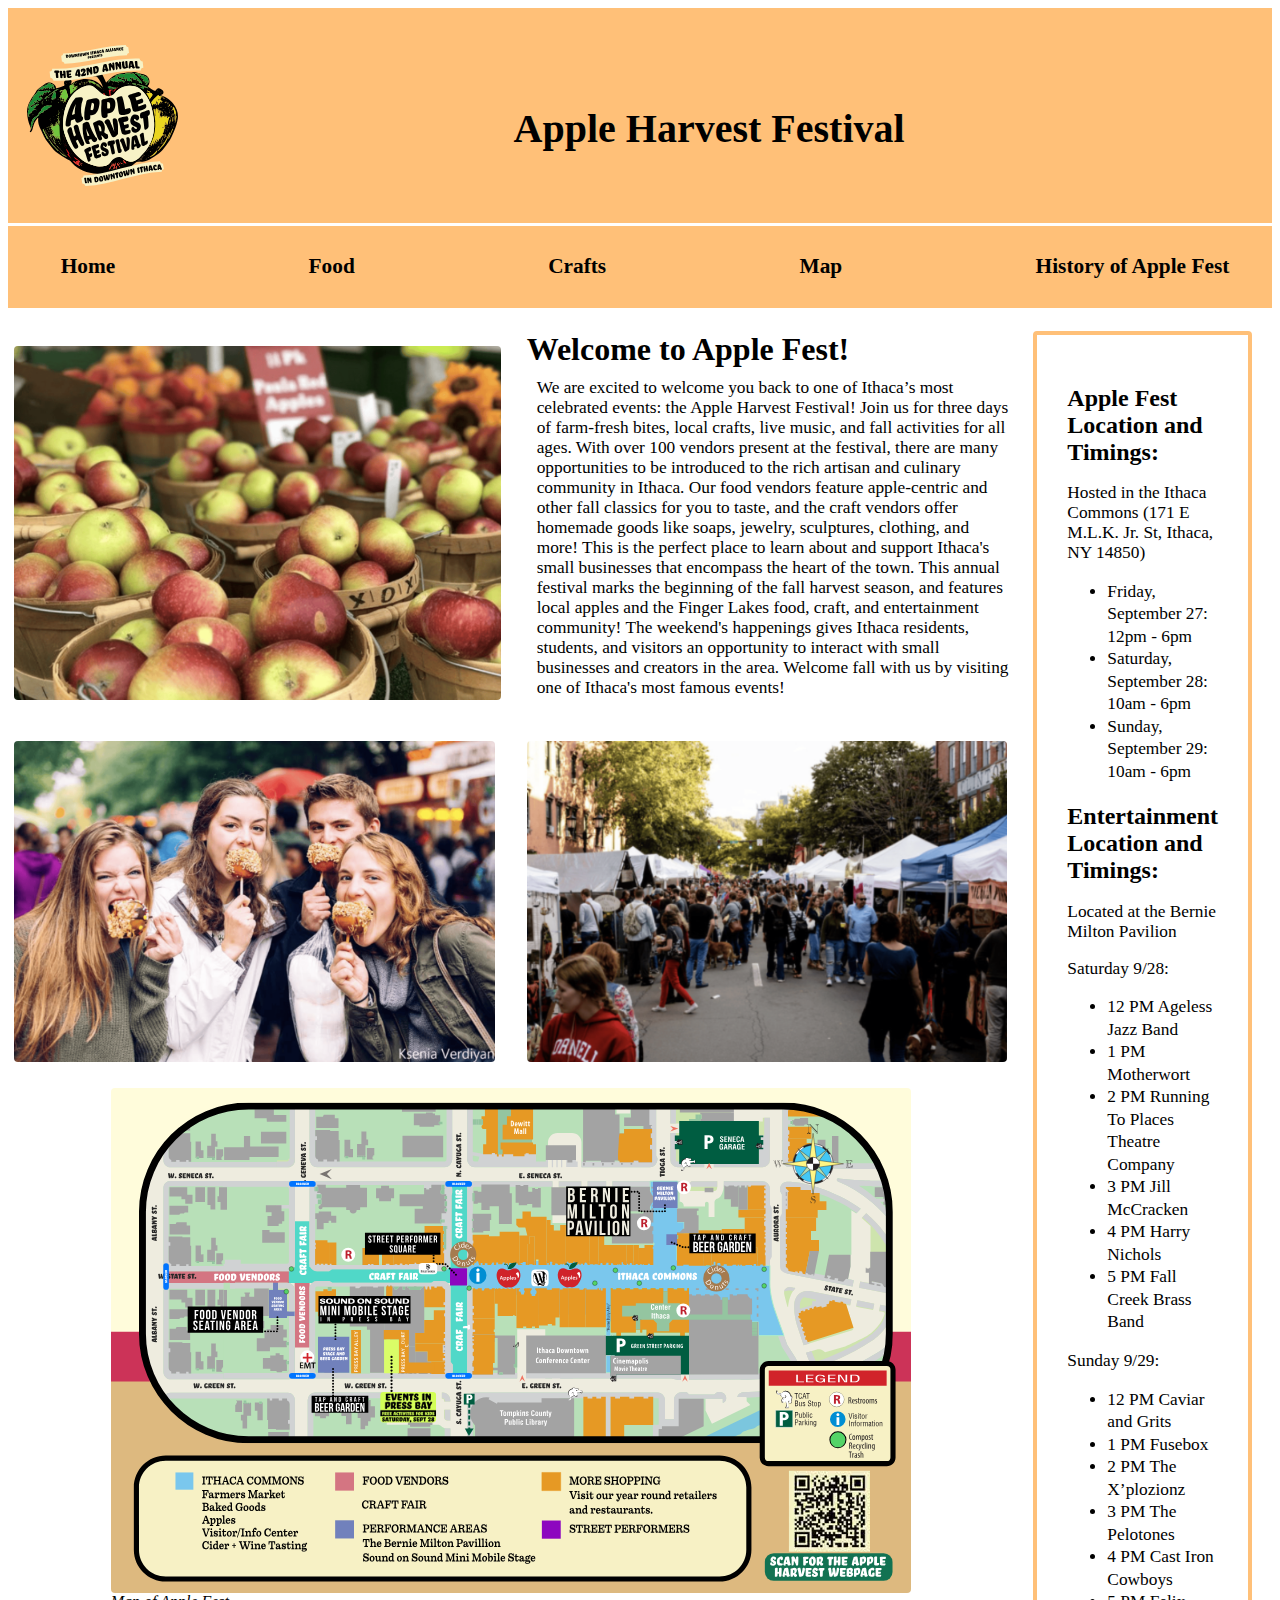
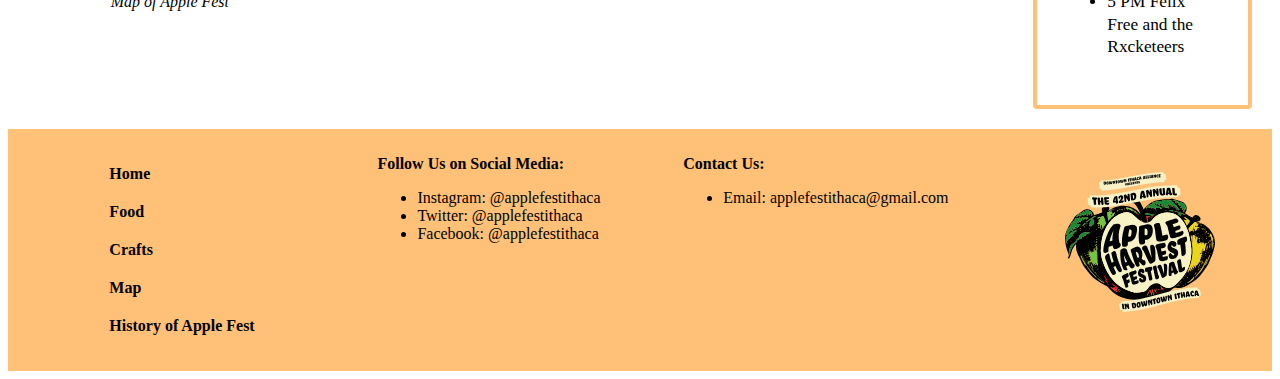
<file: index.html>
<!DOCTYPE html>
<html lang="en">

<head>
    <meta charset="UTF-8">
    <meta name="viewport" content="width=device-width, initial-scale=1">
    <link rel="stylesheet" href="styles/site.css">

    <title>Apple Fest</title>
</head>

<body>
    <header class="header">
        <div class="title_logo">
            <a href="index.html">
                <picture class="logo">
                    <img src="images/apple-harvest-logo.svg" alt="Apple Fest Logo">
                    <!-- Source: Instructor Provided -->
                </picture>
            </a>
            <h1>Apple Harvest Festival</h1>
        </div>
        <nav id="big_nav" class="main_nav">
            <ul>
                <li><a href="index.html">Home</a></li>
                <li><a href="food.html">Food</a></li>
                <li><a href="crafts.html">Crafts</a></li>
                <li><a href="map.html">Map</a></li>
                <li><a href="history.html">History of Apple Fest</a></li>
            </ul>
        </nav>

        <!-- Added Hamburger Menu: -->
        <button id="hamburger_button" class="button hidden">☰</button>
        <nav id="nav_menu" class="hidden">
            <ul>
                <li><a href="index.html">Home</a></li>
                <li><a href="food.html">Food</a></li>
                <li><a href="crafts.html">Crafts</a></li>
                <li><a href="map.html">Map</a></li>
                <li><a href="history.html">History of Apple Fest</a></li>
            </ul>
        </nav>
    </header>


    <main>
        <section class="main_section_content">
            <div class="welcome_flex">
                <picture>
                    <img src="images/home_image1.png" alt="Apple Baskets">
                    <!---Source: Instructor Provided-->
                </picture>
                <div class="welcome_text">
                    <h2> Welcome to Apple Fest!</h2>
                    <p> We are excited to welcome you back to one of Ithaca’s most celebrated events: the Apple Harvest Festival! Join us for three days of farm-fresh bites, local crafts, live music, and fall activities for all ages.

                        With over 100 vendors present at the festival, there are many opportunities to be introduced to the rich artisan and culinary community in Ithaca. Our food vendors feature apple-centric and other fall classics for you to taste, and the craft vendors offer homemade goods like soaps, jewelry, sculptures, clothing, and more! This is the perfect place to learn about and support Ithaca's small businesses that encompass the heart of the town.

                        This annual festival marks the beginning of the fall harvest season, and features local apples and the Finger Lakes food, craft, and entertainment community! The weekend's happenings gives Ithaca residents, students, and visitors an opportunity to interact with small businesses and creators in the area. Welcome fall with us by visiting one of Ithaca's most famous events!</p>
                    <!-- Source: Instructor Provided -->
                </div>
            </div>
            <div class="sidebar_content">

            </div>

            <div class="image_section">
                <picture>
                    <img src="images/home_image2.png" alt="People at Apple Fest Eating Apples">
                    <!-- Source: Instructor Provided -->
                </picture>

                <picture>
                    <img src="images/home_image3.png" alt="View of Vendors at Apple Fest">
                    <!-- Source: Instructor Provided -->
                </picture>
            </div>

            <figure class="map_section">
                <a href="map.html">
                    <img src="images/apple-harvest-map.svg" alt="Map of Apple Fest"></a>
                <!-- Source: Instructor Provided -->
                <figcaption> Map of Apple Fest
                </figcaption>
            </figure>
        </section>

        <div class="sidebar">
            <aside>

                <h2> Apple Fest Location and Timings: </h2>
                <p> Hosted in the Ithaca Commons (171 E M.L.K. Jr. St, Ithaca, NY 14850) </p>
                <ul>
                    <li> Friday, September 27: 12pm - 6pm </li>
                    <li> Saturday, September 28: 10am - 6pm </li>
                    <li>Sunday, September 29: 10am - 6pm</li>
                </ul>
                <h2> Entertainment Location and Timings:</h2>
                <p> Located at the Bernie Milton Pavilion</p>
                <p> Saturday 9/28:</p>
                <ul>
                    <li>12 PM Ageless Jazz Band</li>
                    <li>1 PM Motherwort </li>
                    <li>2 PM Running To Places Theatre Company</li>
                    <li>3 PM Jill McCracken</li>
                    <li>4 PM Harry Nichols</li>
                    <li>5 PM Fall Creek Brass Band</li>
                </ul>
                <p>Sunday 9/29:</p>
                <ul>
                    <li>12 PM Caviar and Grits</li>
                    <li>1 PM Fusebox</li>
                    <li>2 PM The X’plozionz</li>
                    <li>3 PM The Pelotones</li>
                    <li>4 PM Cast Iron Cowboys</li>
                    <li>5 PM Felix Free and the Rxcketeers</li>
                </ul>
                <!-- Source: Instructor Provided -->
            </aside>
        </div>
    </main>

    <footer class="footer_section">
        <nav class="footer_nav">
            <ul>
                <li><a href="index.html">Home</a></li>
                <li><a href="food.html">Food</a></li>
                <li><a href="crafts.html">Crafts</a></li>
                <li><a href="map.html">Map</a></li>
                <li><a href="history.html">History of Apple Fest</a></li>
            </ul>
        </nav>

        <div class="social_footer">
            <p> Follow Us on Social Media:</p>
            <ul>
                <li>Instagram: @applefestithaca </li>
                <li>Twitter: @applefestithaca </li>
                <li>Facebook: @applefestithaca </li>
                <!---Source: Anoushna Bardhan-->
            </ul>
        </div>
        <div class="contact_footer">
            <p> Contact Us:</p>
            <ul>
                <li>Email: applefestithaca@gmail.com</li>
                <!---Source: Anoushna Bardhan-->
            </ul>
        </div>
        <a href="index.html">
            <picture class="logo_footer">
                <img src="images/apple-harvest-logo.svg" alt="Apple Fest Logo">
                <!---Source: Instructor Provided-->
            </picture>
        </a>

    </footer>
    <script src="scripts/jquery-3.7.1.js"></script>
    <script src="scripts/javascript.js"></script>
</body>

</html>
</file>
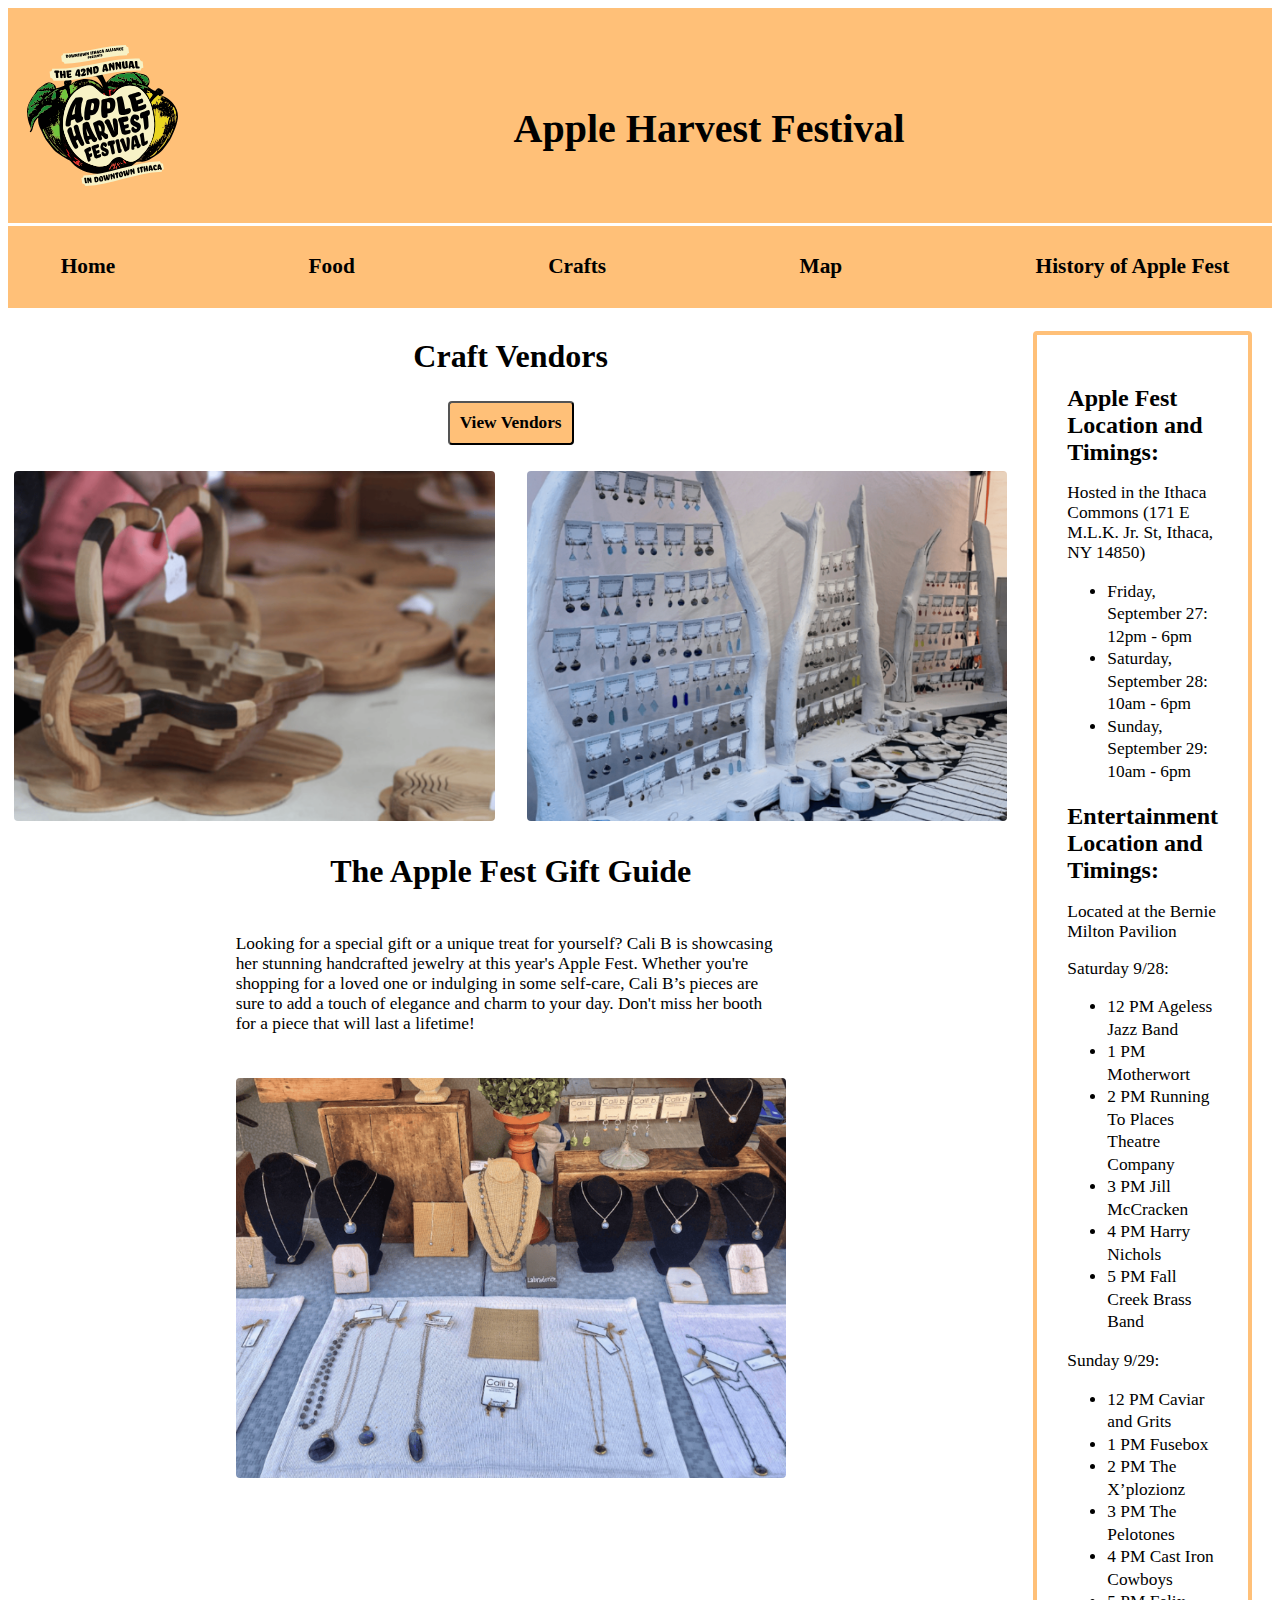
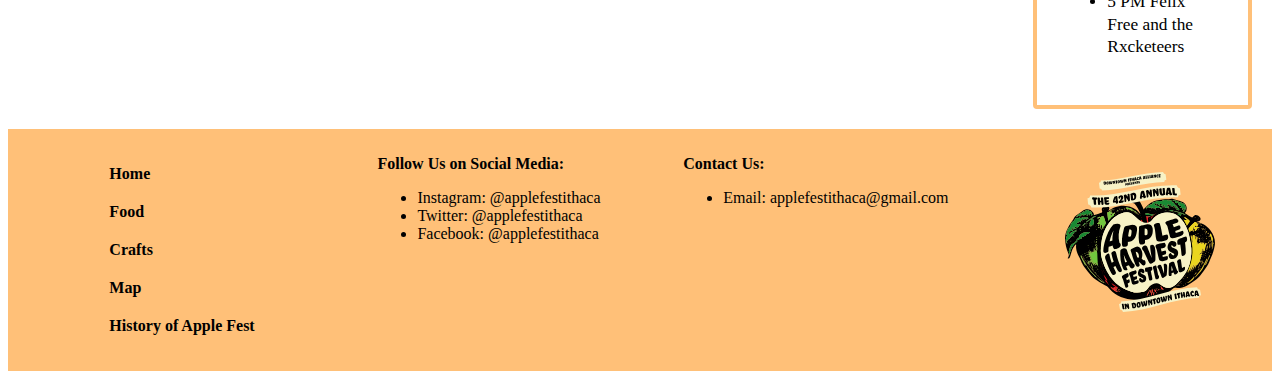
<file: crafts.html>
<!DOCTYPE html>
<html lang="en">

<head>
    <meta charset="UTF-8">
    <meta name="viewport" content="width=device-width, initial-scale=1">
    <link rel="stylesheet" href="styles/site.css">

    <title>Apple Fest</title>

</head>

<body>
    <header class="header">
        <div class="title_logo">
            <a href="index.html">
                <picture class="logo">
                    <img src="images/apple-harvest-logo.svg" alt="Apple Fest Logo">
                    <!-- Source: Instructor Provided -->
                </picture>
            </a>
            <h1>Apple Harvest Festival</h1>
        </div>
        <nav id="big_nav" class="main_nav">
            <ul>
                <li><a href="index.html">Home</a></li>
                <li><a href="food.html">Food</a></li>
                <li><a href="crafts.html">Crafts</a></li>
                <li><a href="map.html">Map</a></li>
                <li><a href="history.html">History of Apple Fest</a></li>
            </ul>
        </nav>

        <!-- Added Hamburger Menu: -->
        <button id="hamburger_button" class="button hidden">☰</button>
        <nav id="nav_menu" class="hidden">
            <ul>
                <li><a href="index.html">Home</a></li>
                <li><a href="food.html">Food</a></li>
                <li><a href="crafts.html">Crafts</a></li>
                <li><a href="map.html">Map</a></li>
                <li><a href="history.html">History of Apple Fest</a></li>
            </ul>
        </nav>
    </header>

    <main>
        <section class="main_section_content">
            <h2>Craft Vendors</h2>
            <!-- Interactive View Vendor Button Added -->
            <div class="button_center"><button id="view_vendors" class="button">View Vendors</button></div>
            <!-- End of added interactive content -->
            <div class="image_section">
                <picture>
                    <img src="images/craft_image1.png" alt="Craft Wood">
                    <!---Source: Instructor Provided-->
                </picture>
                <picture>
                    <img src="images/craft_image2.png" alt="Craft Jewelry">
                    <!---Source: Instructor Provided-->
                </picture>
            </div>
            <h2> The Apple Fest Gift Guide </h2>
            <div class="gift_section">
                <p class="gift_text">Looking for a special gift or a unique treat for yourself? Cali B is showcasing her stunning handcrafted jewelry at this year's Apple Fest. Whether you're shopping for a loved one or indulging in some self-care, Cali B’s pieces are sure to add a touch of elegance and charm to your day. Don't miss her booth for a piece that will last a lifetime!</p>
                <!---Source: Anoushna Bardhan-->
                <picture>
                    <img src="images/craft_image3.png" alt="Cali B Jewelry">
                    <!---Source: Instructor Provided-->
                </picture>
            </div>
        </section>
        <div class="sidebar">
            <aside>

                <h2> Apple Fest Location and Timings: </h2>
                <p> Hosted in the Ithaca Commons (171 E M.L.K. Jr. St, Ithaca, NY 14850) </p>
                <ul>
                    <li> Friday, September 27: 12pm - 6pm </li>
                    <li> Saturday, September 28: 10am - 6pm </li>
                    <li>Sunday, September 29: 10am - 6pm</li>
                </ul>
                <h2> Entertainment Location and Timings:</h2>
                <p> Located at the Bernie Milton Pavilion</p>
                <p> Saturday 9/28:</p>
                <ul>
                    <li>12 PM Ageless Jazz Band</li>
                    <li>1 PM Motherwort </li>
                    <li>2 PM Running To Places Theatre Company</li>
                    <li>3 PM Jill McCracken</li>
                    <li>4 PM Harry Nichols</li>
                    <li>5 PM Fall Creek Brass Band</li>
                </ul>
                <p>Sunday 9/29:</p>
                <ul>
                    <li>12 PM Caviar and Grits</li>
                    <li>1 PM Fusebox</li>
                    <li>2 PM The X’plozionz</li>
                    <li>3 PM The Pelotones</li>
                    <li>4 PM Cast Iron Cowboys</li>
                    <li>5 PM Felix Free and the Rxcketeers</li>
                </ul>
                <!-- Source: Instructor Provided -->
            </aside>
        </div>
    </main>

    <footer class="footer_section">
        <nav class="footer_nav">
            <ul>
                <li><a href="index.html">Home</a></li>
                <li><a href="food.html">Food</a></li>
                <li><a href="crafts.html">Crafts</a></li>
                <li><a href="map.html">Map</a></li>
                <li><a href="history.html">History of Apple Fest</a></li>
            </ul>
        </nav>

        <div class="social_footer">
            <p> Follow Us on Social Media:</p>
            <ul>
                <li>Instagram: @applefestithaca </li>
                <li>Twitter: @applefestithaca </li>
                <li>Facebook: @applefestithaca </li>
                <!---Source: Anoushna Bardhan-->
            </ul>
        </div>
        <div class="contact_footer">
            <p> Contact Us:</p>
            <ul>
                <li>Email: applefestithaca@gmail.com</li>
                <!---Source: Anoushna Bardhan-->
            </ul>
        </div>
        <a href="index.html">
            <picture class="logo_footer">
                <img src="images/apple-harvest-logo.svg" alt="Apple Fest Logo">
                <!---Source: Instructor Provided-->
            </picture>
        </a>

    </footer>

    <div id="vendors_list" class="hidden craft_section">
        <div class="column1">
            <ul>
                <li>A&K Creations</li>
                <li>Alchemist's Whim</li>
                <li>All Forked Up Art</li>
                <li>Anna Pausch Studios</li>
                <li>Art Of Yen Ospina</li>
                <li>Ashley Messana Jewelry</li>
                <li>All Forked Up Art</li>
                <li>Bags That Bite</li>
                <li>Blue Toucan Studios - Fairy Doors</li>
                <li>Bon Fire Craft</li>
                <li>CHOP SHOP STORE</li>
                <li>CM Goodenbury Photography</li>
                <li>Crescent Moon Studio</li>
                <li>Daisy Hollow Farm</li>
                <li>Dale Bowers Art</li>
                <li>Dan Bingham Art</li>
                <li>Dave’s Art Den</li>
                <li>Dear Elaan jewelry</li>
                <li>DMK Naturals</li>
                <li>dna jewelry designs</li>
                <li>Elizabeth Lassing Jewelry</li>
                <li>FIRST-N-TEN</li>
                <li>For Claudia’s sayke</li>
                <li>Goldenhandsdesign</li>
                <li>Hooked Productions</li>
                <li>Interstellar Love Craft</li>
                <li>Jake’s Jammin Bow Ties</li>
                <li>Jazz House Designs</li>
                <li>Julie Draws</li>
                <li>Kingsley Street Artisan Soaps</li>
                <li>Knittin Caboodle</li>
                <li>Kom Life</li>
                <li>Lakeland Winery</li>
                <li>Laurel O'Brien Jewelry</li>
                <li>Leather & Lace</li>
                <li>Libby Balm</li>
            </ul>
        </div>
        <div class="column2">
            <ul class="ul_column2">
                <li>Marika Chew Watercolor Paintings</li>
                <li>May and Mary</li>
                <li>Mayor Potencial</li>
                <li>501C3</li>
                <li>Libby Balm</li>
                <li>Metal Magic</li>
                <li>Morning Mist Farms Soaps & Sundries</li>
                <li>MV CERAMICS</li>
                <li>Natalie Rae NY</li>
                <li>Pair'adox Dice</li>
                <li>Pam Gifford Pottery</li>
                <li>Pickled Punks</li>
                <li>Pm Press</li>
                <li>potsbydjr</li>
                <li>Puccoon Raccoon</li>
                <li>Queen City Basement Designs</li>
                <li>Rachel Feirman</li>
                <li>Ragtrader Vintage</li>
                <li>Rose Gottlieb Art & Jewelry</li>
                <li>SamHain's Delights</li>
                <li>Saratoga Peanut Butter Company</li>
                <li>Southwest Expressions</li>
                <li>Spirited servers</li>
                <li>Suede Sauce Company</li>
                <li>Sunny Days of Ithaca</li>
                <li>Sunshine's Creative Designs</li>
                <li>Tess Zizak Arts</li>
                <li>The Hair Jeweler</li>
                <li>The Pearl & Stone</li>
                <li>Via's Cookies</li>
                <li>Water of Whimsy</li>
                <li>Wildflower Beads</li>
                <li>Youth Entrepreneurship Market</li>
                <li>Your CBD Store</li>
                <li>and more!</li>
            </ul>
            <div class="close_button_both"><button id="close_vendor" class="close_button">X</button></div>
        </div>
    </div>

    <script src="scripts/jquery-3.7.1.js"></script>
    <script src="scripts/javascript.js"></script>
</body>

</html>
</file>
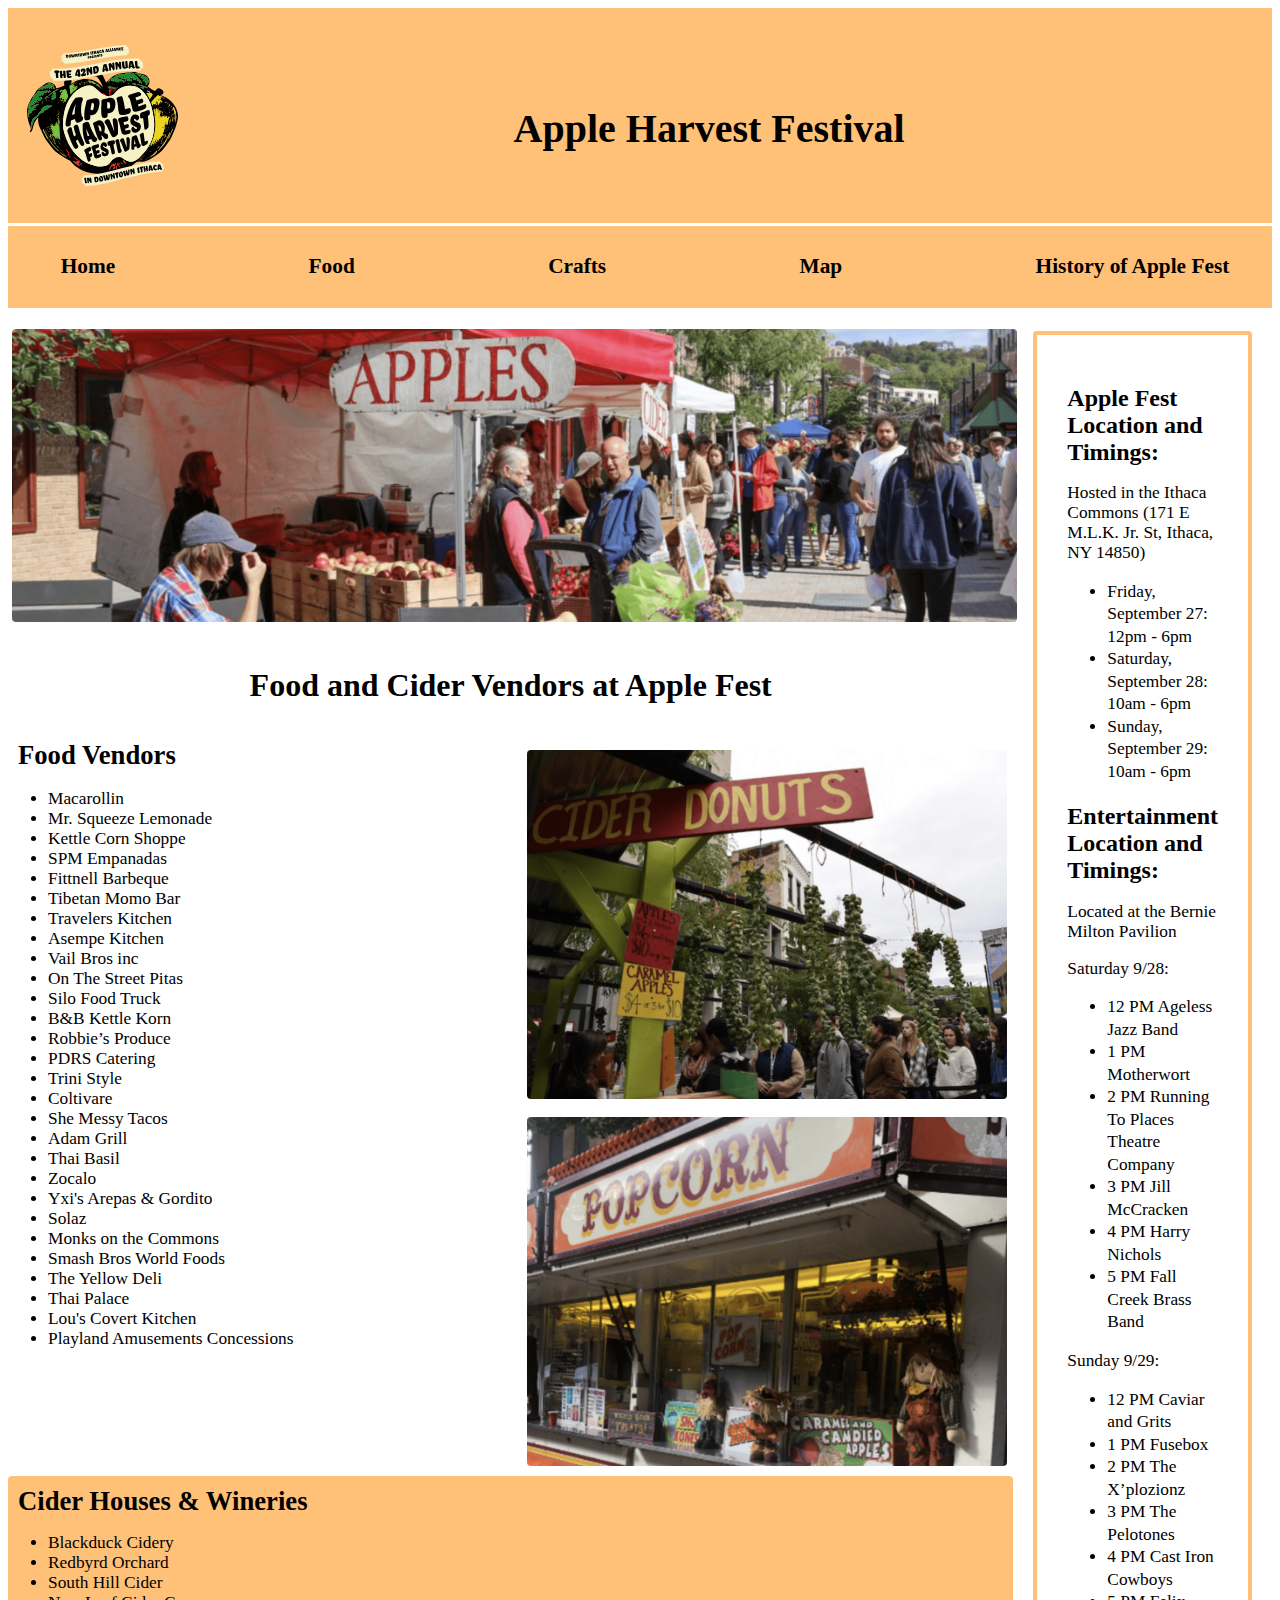
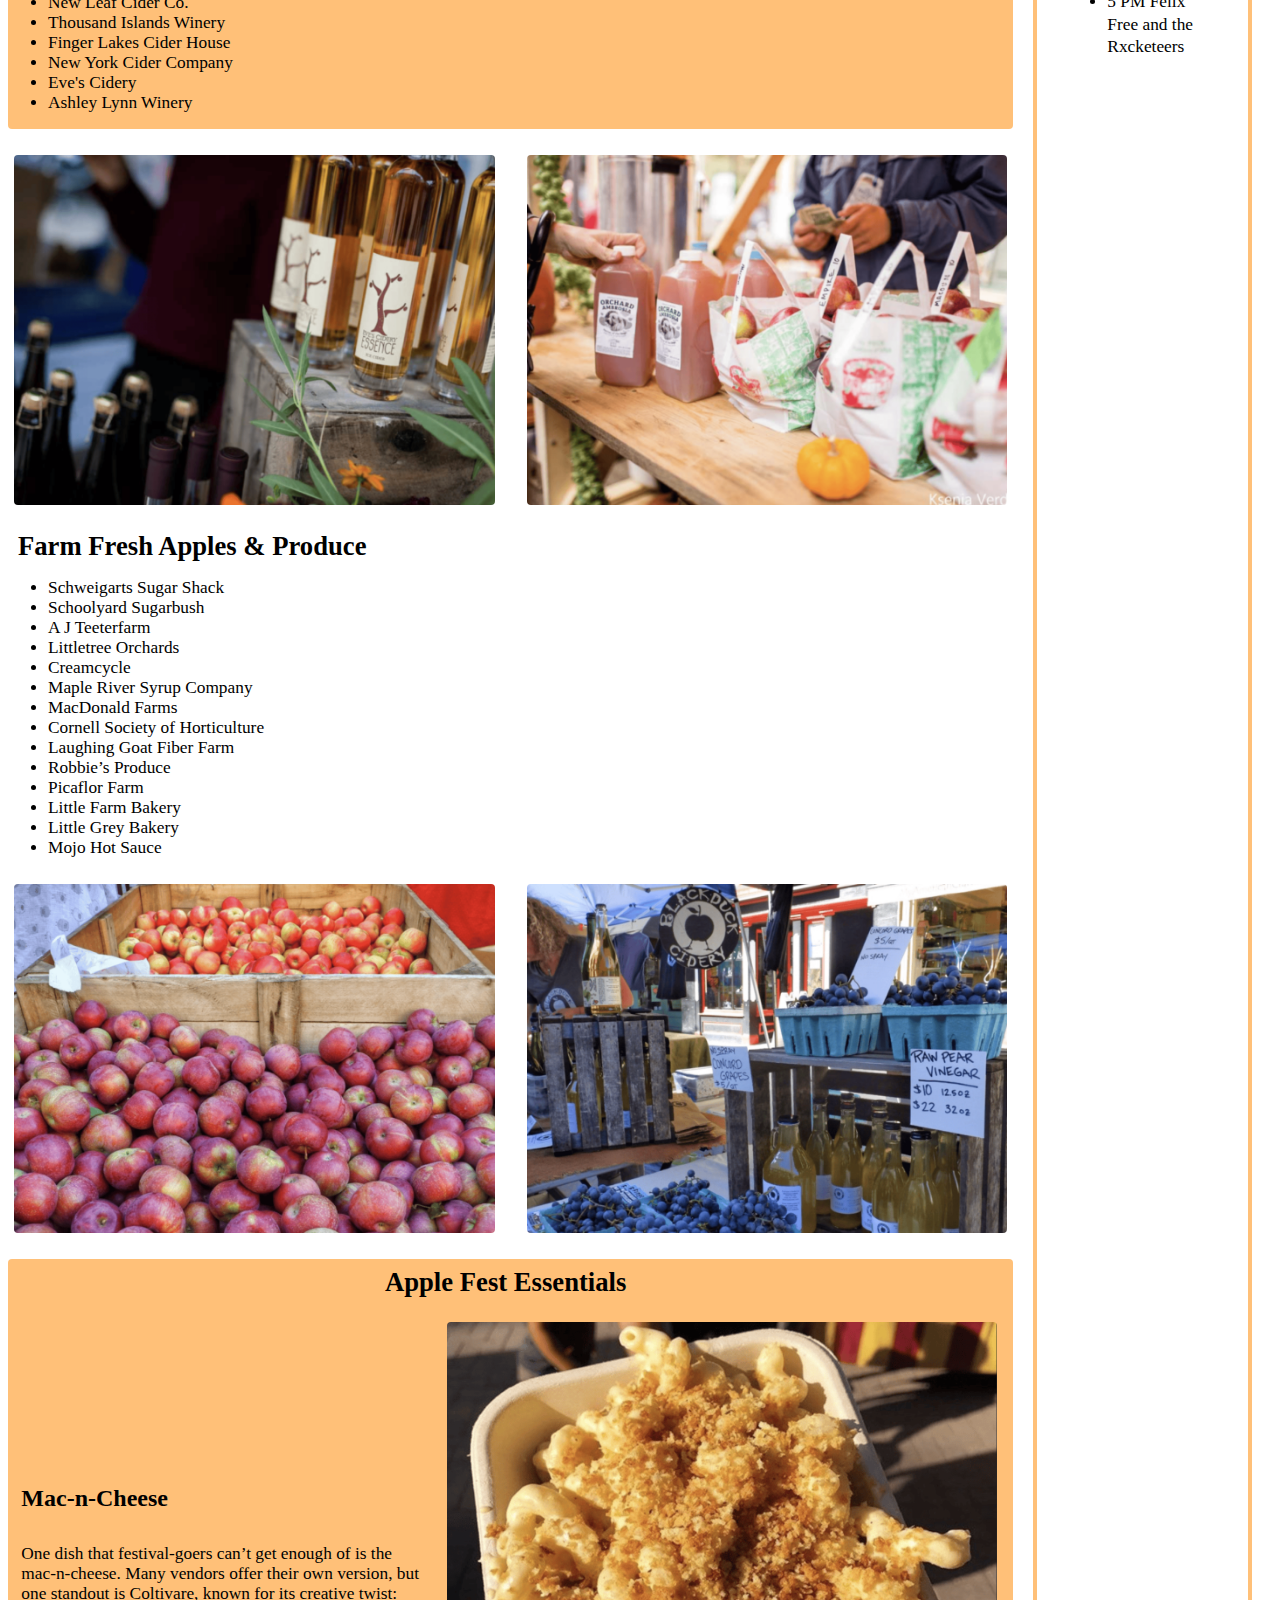
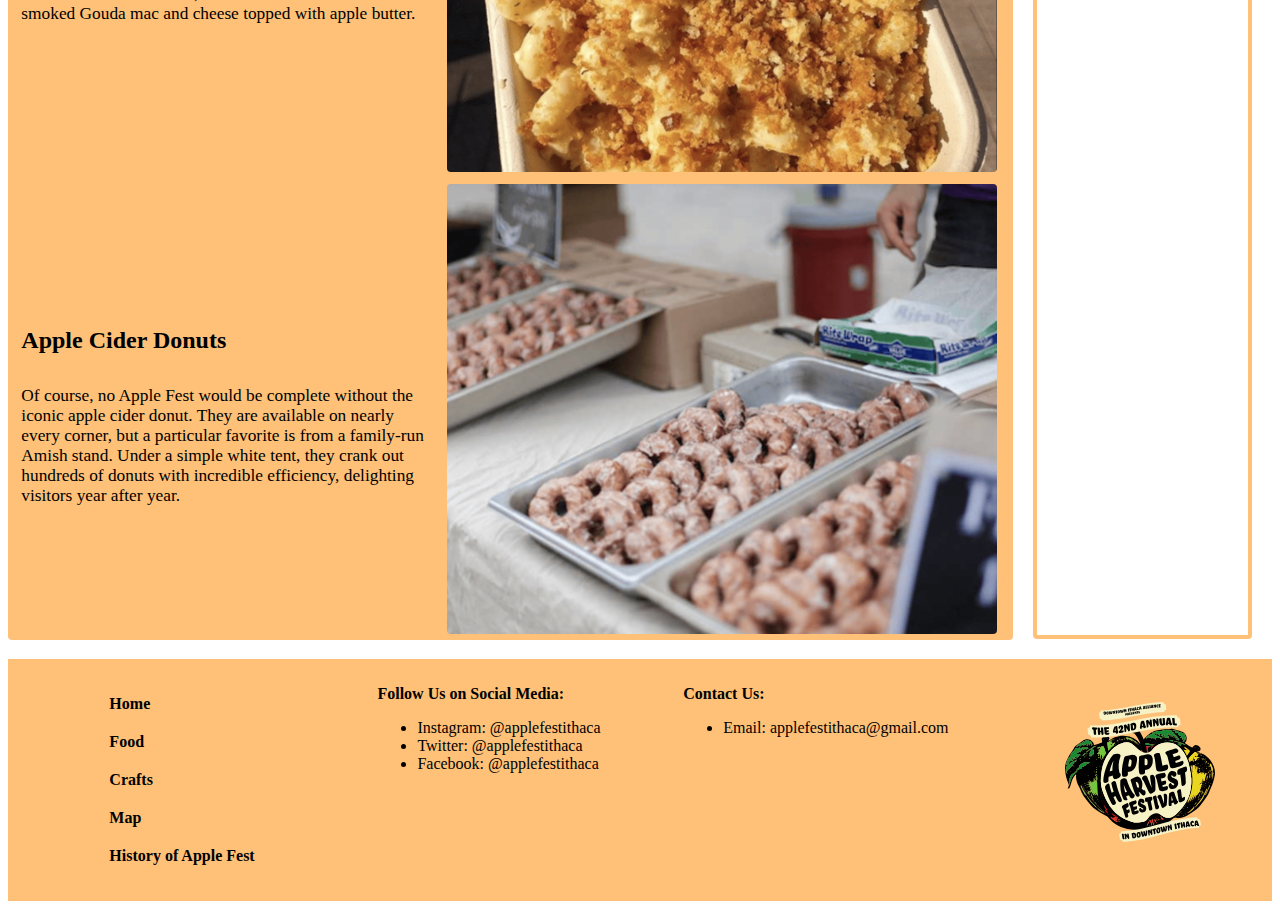
<file: food.html>
<!DOCTYPE html>
<html lang="en">

<head>
    <meta charset="UTF-8">
    <meta name="viewport" content="width=device-width, initial-scale=1">
    <link rel="stylesheet" href="styles/site.css">

    <title>Apple Fest</title>

</head>

<body>
    <header class="header">
        <div class="title_logo">
            <a href="index.html">
                <picture class="logo">
                    <img src="images/apple-harvest-logo.svg" alt="Apple Fest Logo">
                    <!-- Source: Instructor Provided -->
                </picture>
            </a>
            <h1>Apple Harvest Festival</h1>
        </div>
        <nav id="big_nav" class="main_nav">
            <ul>
                <li><a href="index.html">Home</a></li>
                <li><a href="food.html">Food</a></li>
                <li><a href="crafts.html">Crafts</a></li>
                <li><a href="map.html">Map</a></li>
                <li><a href="history.html">History of Apple Fest</a></li>
            </ul>
        </nav>

        <!-- Added Hamburger Menu: -->
        <button id="hamburger_button" class="button hidden">☰</button>
        <nav id="nav_menu" class="hidden">
            <ul>
                <li><a href="index.html">Home</a></li>
                <li><a href="food.html">Food</a></li>
                <li><a href="crafts.html">Crafts</a></li>
                <li><a href="map.html">Map</a></li>
                <li><a href="history.html">History of Apple Fest</a></li>
            </ul>
        </nav>
    </header>

    <main>
        <section class="main_section_content">
            <picture class="food_top_image">
                <img src="images/food_image1.png" alt="Vendor Stall at Apple Fest">
                <!---Source: Instructor Provided-->
            </picture>
            <h2> Food and Cider Vendors at Apple Fest</h2>
            <div class="food_vendor_section">
                <div class="food_vendor_list">
                    <h3> Food Vendors </h3>
                    <ul>
                        <li> Macarollin</li>
                        <li> Mr. Squeeze Lemonade</li>
                        <li> Kettle Corn Shoppe</li>
                        <li>SPM Empanadas</li>
                        <li>Fittnell Barbeque</li>
                        <li>Tibetan Momo Bar</li>
                        <li>Travelers Kitchen</li>
                        <li>Asempe Kitchen</li>
                        <li>Vail Bros inc</li>
                        <li>On The Street Pitas</li>
                        <li>Silo Food Truck</li>
                        <li>B&B Kettle Korn</li>
                        <li>Robbie’s Produce</li>
                        <li>PDRS Catering</li>
                        <li>Trini Style</li>
                        <li>Coltivare</li>
                        <li>She Messy Tacos</li>
                        <li>Adam Grill</li>
                        <li>Thai Basil</li>
                        <li>Zocalo</li>
                        <li>Yxi's Arepas & Gordito</li>
                        <li>Solaz</li>
                        <li>Monks on the Commons</li>
                        <li>Smash Bros World Foods</li>
                        <li>The Yellow Deli</li>
                        <li>Thai Palace</li>
                        <li>Lou's Covert Kitchen</li>
                        <li>Playland Amusements Concessions</li>
                    </ul>
                </div>
                <!--Source: Instructor Provided-->
                <div class="food_vendor_pictures">
                    <picture>
                        <img src="images/food_image2.png" alt="Donut Sign">
                        <!---Source: Instructor Provided-->
                    </picture>
                    <picture>
                        <img src="images/food_image3.png" alt="Popcorn Stall">
                        <!---Source: Instructor Provided-->
                    </picture>
                </div>
            </div>
            <div class="sidebar_section_food">
                <div class="drink_text">
                    <h3>Cider Houses & Wineries</h3>
                    <ul>
                        <li>Blackduck Cidery</li>
                        <li>Redbyrd Orchard</li>
                        <li>South Hill Cider</li>
                        <li>New Leaf Cider Co.</li>
                        <li>Thousand Islands Winery</li>
                        <li>Finger Lakes Cider House</li>
                        <li>New York Cider Company</li>
                        <li>Eve's Cidery</li>
                        <li>Ashley Lynn Winery</li>
                    </ul>
                </div>
            </div>

            <div class="image_section">
                <picture>
                    <img src="images/food_image4.png" alt="Wines at Apple Fest">
                    <!---Source: Instructor Provided-->
                </picture>
                <picture>
                    <img src="images/food_image5.png" alt="Apple Cider Stand">
                    <!---Source: Instructor Provided-->
                </picture>
            </div>
            <h3>Farm Fresh Apples & Produce</h3>
            <div class="produce_text">
                <ul>
                    <li>Schweigarts Sugar Shack</li>
                    <li>Schoolyard Sugarbush</li>
                    <li>A J Teeterfarm</li>
                    <li>Littletree Orchards</li>
                    <li>Creamcycle</li>
                    <li>Maple River Syrup Company</li>
                    <li>MacDonald Farms</li>
                    <li>Cornell Society of Horticulture</li>
                    <li>Laughing Goat Fiber Farm</li>
                    <li>Robbie’s Produce</li>
                    <li>Picaflor Farm</li>
                    <li>Little Farm Bakery</li>
                    <li>Little Grey Bakery</li>
                    <li>Mojo Hot Sauce</li>
                </ul>
            </div>
            <!--Source: Instructor Provided-->
            <div class="image_section">
                <picture>
                    <img src="images/food_image6.png" alt="Bin of Apples">
                    <!---Source: Instructor Provided-->
                </picture>

                <picture>
                    <img src="images/food_image7.png" alt="Blueberry Stand">
                    <!---Source: Instructor Provided-->
                </picture>
            </div>

            <div class="essentials_section_overall">
                <h3> Apple Fest Essentials</h3>
                <div class="food_essentials_section">
                    <div class="food_essentials_text">
                        <h4> Mac-n-Cheese </h4>
                        <p> One dish that festival-goers can’t get enough of is the mac-n-cheese. Many vendors offer their own version, but one standout is Coltivare, known for its creative twist: smoked Gouda mac and cheese topped with apple butter.</p>
                        <!---Source: Anoushna Bardhan-->
                    </div>
                    <picture>
                        <img src="images/food_image8.png" alt="Mac-n-Cheese">
                        <!---Source: Instructor Provided-->
                    </picture>
                </div>

                <div class="food_essentials_section">

                    <div class="food_essentials_text">
                        <h4> Apple Cider Donuts </h4>
                        <p> Of course, no Apple Fest would be complete without the iconic apple cider donut. They are available on nearly every corner, but a particular favorite is from a family-run Amish stand. Under a simple white tent, they crank out hundreds of donuts with incredible efficiency, delighting visitors year after year.</p>
                        <!---Source: Anoushna Bardhan-->
                    </div>
                    <picture>
                        <img src="images/food_image9.png" alt="Tray of Donuts">
                        <!---Source: Instructor Provided-->
                    </picture>
                </div>
            </div>
        </section>

        <div class="sidebar">
            <aside>

                <h2> Apple Fest Location and Timings: </h2>
                <p> Hosted in the Ithaca Commons (171 E M.L.K. Jr. St, Ithaca, NY 14850) </p>
                <ul>
                    <li> Friday, September 27: 12pm - 6pm </li>
                    <li> Saturday, September 28: 10am - 6pm </li>
                    <li>Sunday, September 29: 10am - 6pm</li>
                </ul>
                <h2> Entertainment Location and Timings:</h2>
                <p> Located at the Bernie Milton Pavilion</p>
                <p> Saturday 9/28:</p>
                <ul>
                    <li>12 PM Ageless Jazz Band</li>
                    <li>1 PM Motherwort </li>
                    <li>2 PM Running To Places Theatre Company</li>
                    <li>3 PM Jill McCracken</li>
                    <li>4 PM Harry Nichols</li>
                    <li>5 PM Fall Creek Brass Band</li>
                </ul>
                <p>Sunday 9/29:</p>
                <ul>
                    <li>12 PM Caviar and Grits</li>
                    <li>1 PM Fusebox</li>
                    <li>2 PM The X’plozionz</li>
                    <li>3 PM The Pelotones</li>
                    <li>4 PM Cast Iron Cowboys</li>
                    <li>5 PM Felix Free and the Rxcketeers</li>
                </ul>
                <!-- Source: Instructor Provided -->
            </aside>
        </div>
    </main>

    <footer class="footer_section">
        <nav class="footer_nav">
            <ul>
                <li><a href="index.html">Home</a></li>
                <li><a href="food.html">Food</a></li>
                <li><a href="crafts.html">Crafts</a></li>
                <li><a href="map.html">Map</a></li>
                <li><a href="history.html">History of Apple Fest</a></li>
            </ul>
        </nav>

        <div class="social_footer">
            <p> Follow Us on Social Media:</p>
            <ul>
                <li>Instagram: @applefestithaca </li>
                <li>Twitter: @applefestithaca </li>
                <li>Facebook: @applefestithaca </li>
                <!---Source: Anoushna Bardhan-->
            </ul>
        </div>
        <div class="contact_footer">
            <p> Contact Us:</p>
            <ul>
                <li>Email: applefestithaca@gmail.com</li>
                <!---Source: Anoushna Bardhan-->
            </ul>
        </div>
        <a href="index.html">
            <picture class="logo_footer">
                <img src="images/apple-harvest-logo.svg" alt="Apple Fest Logo">
                <!---Source: Instructor Provided-->
            </picture>
        </a>

    </footer>
    <script src="scripts/jquery-3.7.1.js"></script>
    <script src="scripts/javascript.js"></script>
</body>

</html>
</file>
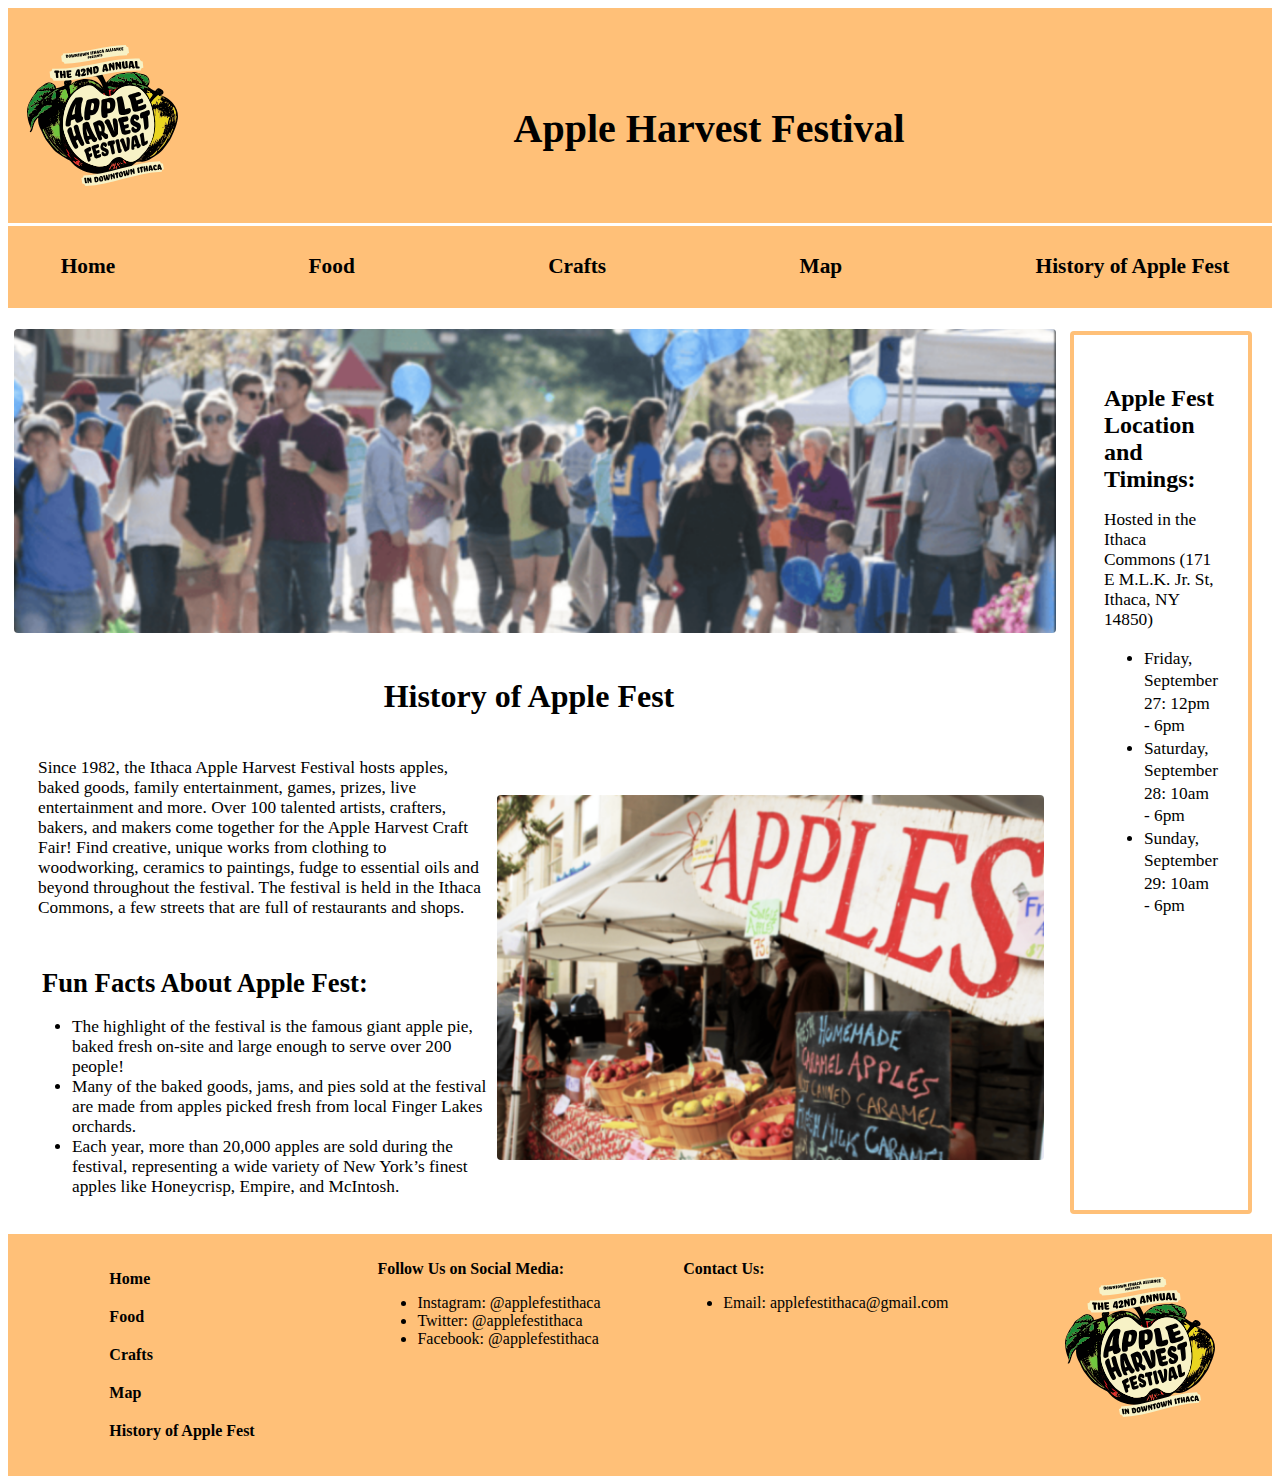
<file: history.html>
<!DOCTYPE html>
<html lang="en">

<head>
    <meta charset="UTF-8">
    <meta name="viewport" content="width=device-width, initial-scale=1">
    <link rel="stylesheet" href="styles/site.css">

    <title>Apple Fest</title>

</head>

<body>
    <header class="header">
        <div class="title_logo">
            <a href="index.html">
                <picture class="logo">
                    <img src="images/apple-harvest-logo.svg" alt="Apple Fest Logo">
                    <!-- Source: Instructor Provided -->
                </picture>
            </a>
            <h1>Apple Harvest Festival</h1>
        </div>
        <nav id="big_nav" class="main_nav">
            <ul>
                <li><a href="index.html">Home</a></li>
                <li><a href="food.html">Food</a></li>
                <li><a href="crafts.html">Crafts</a></li>
                <li><a href="map.html">Map</a></li>
                <li><a href="history.html">History of Apple Fest</a></li>
            </ul>
        </nav>

        <!-- Added Hamburger Menu: -->
        <button id="hamburger_button" class="button hidden">☰</button>
        <nav id="nav_menu" class="hidden">
            <ul>
                <li><a href="index.html">Home</a></li>
                <li><a href="food.html">Food</a></li>
                <li><a href="crafts.html">Crafts</a></li>
                <li><a href="map.html">Map</a></li>
                <li><a href="history.html">History of Apple Fest</a></li>
            </ul>
        </nav>
    </header>

    <main>
        <section class="main_section_content">
            <picture class="history_top_image">
                <img src="images/history_image1.png" alt="Apple Fest Visitors">
                <!---Source: Instructor Provided-->
            </picture>
            <h2> History of Apple Fest</h2>
            <div class="history_section">
                <div class="history_section_text">
                    <p class="history_p"> Since 1982, the Ithaca Apple Harvest Festival hosts apples, baked goods, family entertainment, games, prizes, live entertainment and more. Over 100 talented artists, crafters, bakers, and makers come together for the Apple Harvest Craft Fair! Find creative, unique works from clothing to woodworking, ceramics to paintings, fudge to essential oils and beyond throughout the festival. The festival is held in the Ithaca Commons, a few streets that are full of restaurants and shops.</p>
                    <!---Source: Anoushna Bardhan-->
                    <div class="fun_facts_history">
                        <h3> Fun Facts About Apple Fest: </h3>
                        <ul>
                            <li> The highlight of the festival is the famous giant apple pie, baked fresh on-site and large enough to serve over 200 people!</li>
                            <li> Many of the baked goods, jams, and pies sold at the festival are made from apples picked fresh from local Finger Lakes orchards.</li>
                            <li> Each year, more than 20,000 apples are sold during the festival, representing a wide variety of New York’s finest apples like Honeycrisp, Empire, and McIntosh.</li>
                        </ul>
                        <!---Source: Anoushna Bardhan-->
                    </div>
                </div>
                <picture>
                    <img src="images/history_image2.png" alt="Apple vendor sign">
                    <!---Source: Instructor Provided-->
                </picture>
            </div>
        </section>

        <div class="sidebar">
            <aside>

                <h2> Apple Fest Location and Timings: </h2>
                <p> Hosted in the Ithaca Commons (171 E M.L.K. Jr. St, Ithaca, NY 14850) </p>
                <ul>
                    <li> Friday, September 27: 12pm - 6pm </li>
                    <li> Saturday, September 28: 10am - 6pm </li>
                    <li>Sunday, September 29: 10am - 6pm</li>
                </ul>
                <!-- Source: Instructor Provided -->
            </aside>
        </div>
    </main>

    <footer class="footer_section">
        <nav class="footer_nav">
            <ul>
                <li><a href="index.html">Home</a></li>
                <li><a href="food.html">Food</a></li>
                <li><a href="crafts.html">Crafts</a></li>
                <li><a href="map.html">Map</a></li>
                <li><a href="history.html">History of Apple Fest</a></li>
            </ul>
        </nav>

        <div class="social_footer">
            <p> Follow Us on Social Media:</p>
            <ul>
                <li>Instagram: @applefestithaca </li>
                <li>Twitter: @applefestithaca </li>
                <li>Facebook: @applefestithaca </li>
                <!---Source: Anoushna Bardhan-->
            </ul>
        </div>
        <div class="contact_footer">
            <p> Contact Us:</p>
            <ul>
                <li>Email: applefestithaca@gmail.com</li>
                <!---Source: Anoushna Bardhan-->
            </ul>
        </div>
        <a href="index.html">
            <picture class="logo_footer">
                <img src="images/apple-harvest-logo.svg" alt="Apple Fest Logo">
                <!---Source: Instructor Provided-->
            </picture>
        </a>

    </footer>
    <script src="scripts/jquery-3.7.1.js"></script>
    <script src="scripts/javascript.js"></script>
</body>

</html>
</file>
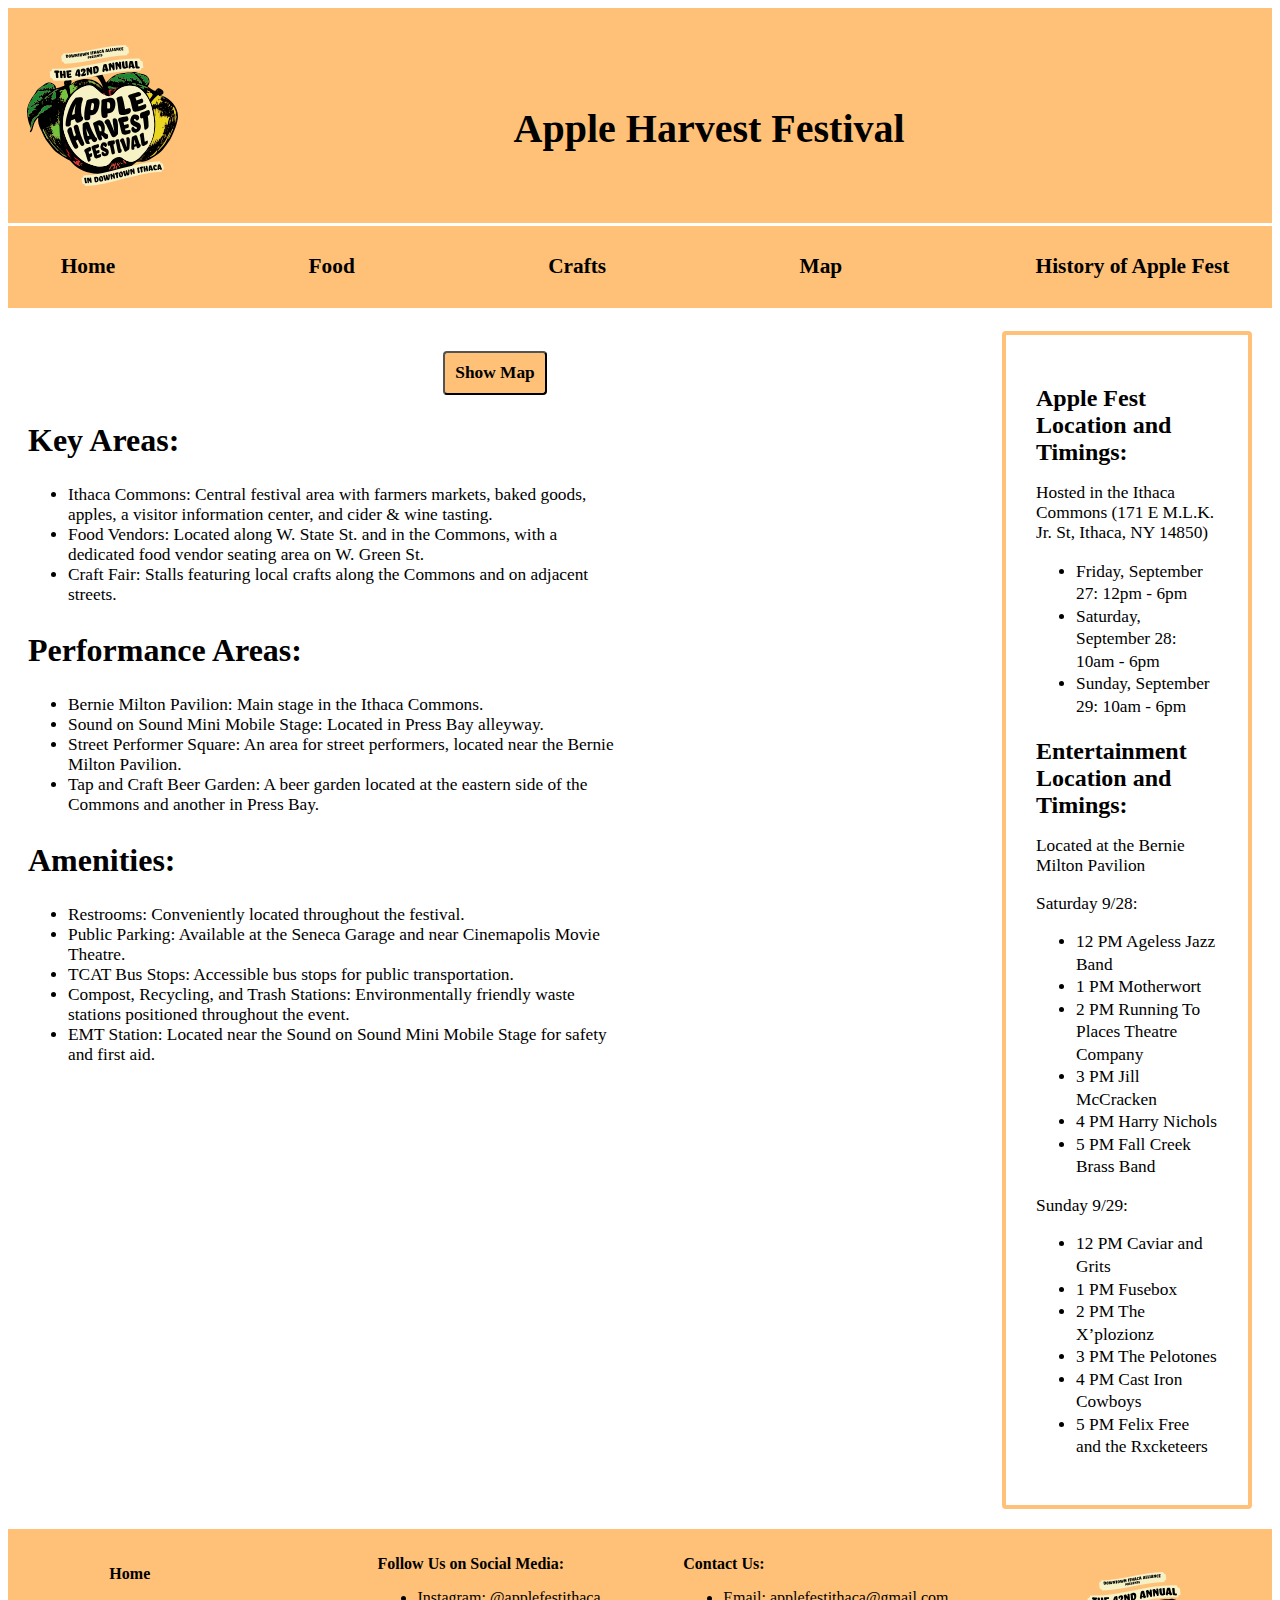
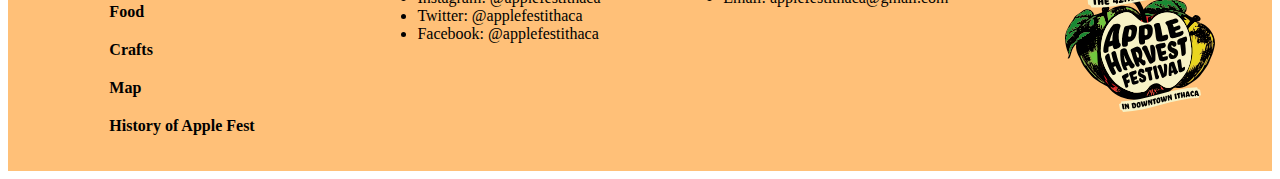
<file: map.html>
<!DOCTYPE html>
<html lang="en">

<head>
    <meta charset="UTF-8">
    <meta name="viewport" content="width=device-width, initial-scale=1">
    <link rel="stylesheet" href="styles/site.css">

    <title>Apple Fest</title>

</head>

<body>
    <header class="header">
        <div class="title_logo">
            <a href="index.html">
                <picture class="logo">
                    <img src="images/apple-harvest-logo.svg" alt="Apple Fest Logo">
                    <!-- Source: Instructor Provided -->
                </picture>
            </a>
            <h1>Apple Harvest Festival</h1>
        </div>
        <nav id="big_nav" class="main_nav">
            <ul>
                <li><a href="index.html">Home</a></li>
                <li><a href="food.html">Food</a></li>
                <li><a href="crafts.html">Crafts</a></li>
                <li><a href="map.html">Map</a></li>
                <li><a href="history.html">History of Apple Fest</a></li>
            </ul>
        </nav>

        <!-- Added Hamburger Menu: -->
        <button id="hamburger_button" class="button hidden">☰</button>
        <nav id="nav_menu" class="hidden">
            <ul>
                <li><a href="index.html">Home</a></li>
                <li><a href="food.html">Food</a></li>
                <li><a href="crafts.html">Crafts</a></li>
                <li><a href="map.html">Map</a></li>
                <li><a href="history.html">History of Apple Fest</a></li>
            </ul>
        </nav>
    </header>

    <main>
        <section class="main_section_content">
            <!-- Interactive section added to Map -->
            <div class="button_center2"><button id="show_map_button" class="button">Show Map</button></div>
            <!-- End of interactive section added to Map -->
            <h2 class="map_text"> Key Areas: </h2>
            <ul class="map_p">
                <li> Ithaca Commons: Central festival area with farmers markets, baked goods, apples, a visitor information center, and cider & wine tasting.</li>
                <li> Food Vendors: Located along W. State St. and in the Commons, with a dedicated food vendor seating area on W. Green St. </li>
                <li>Craft Fair: Stalls featuring local crafts along the Commons and on adjacent streets. </li>
            </ul>
            <div class="performance_text">
                <h2 class="map_text"> Performance Areas:</h2>
                <ul class="map_p">
                    <li>Bernie Milton Pavilion: Main stage in the Ithaca Commons.</li>
                    <li>Sound on Sound Mini Mobile Stage: Located in Press Bay alleyway.</li>
                    <li>Street Performer Square: An area for street performers, located near the Bernie Milton Pavilion.</li>
                    <li>Tap and Craft Beer Garden: A beer garden located at the eastern side of the Commons and another in Press Bay.</li>
                </ul>
            </div>
            <h2 class="map_text"> Amenities:</h2>
            <ul class="map_p">
                <li>Restrooms: Conveniently located throughout the festival.</li>
                <li>Public Parking: Available at the Seneca Garage and near Cinemapolis Movie Theatre. </li>
                <li> TCAT Bus Stops: Accessible bus stops for public transportation.</li>
                <li> Compost, Recycling, and Trash Stations: Environmentally friendly waste stations positioned throughout the event. </li>
                <li>EMT Station: Located near the Sound on Sound Mini Mobile Stage for safety and first aid.</li>
                <!--Source: Anoushna Bardhan-->
            </ul>
        </section>

        <div class="sidebar">
            <aside>

                <h2> Apple Fest Location and Timings: </h2>
                <p> Hosted in the Ithaca Commons (171 E M.L.K. Jr. St, Ithaca, NY 14850) </p>
                <ul>
                    <li> Friday, September 27: 12pm - 6pm </li>
                    <li> Saturday, September 28: 10am - 6pm </li>
                    <li>Sunday, September 29: 10am - 6pm</li>
                </ul>
                <h2> Entertainment Location and Timings:</h2>
                <p> Located at the Bernie Milton Pavilion</p>
                <p> Saturday 9/28:</p>
                <ul>
                    <li>12 PM Ageless Jazz Band</li>
                    <li>1 PM Motherwort </li>
                    <li>2 PM Running To Places Theatre Company</li>
                    <li>3 PM Jill McCracken</li>
                    <li>4 PM Harry Nichols</li>
                    <li>5 PM Fall Creek Brass Band</li>
                </ul>
                <p>Sunday 9/29:</p>
                <ul>
                    <li>12 PM Caviar and Grits</li>
                    <li>1 PM Fusebox</li>
                    <li>2 PM The X’plozionz</li>
                    <li>3 PM The Pelotones</li>
                    <li>4 PM Cast Iron Cowboys</li>
                    <li>5 PM Felix Free and the Rxcketeers</li>
                </ul>
                <!-- Source: Instructor Provided -->
            </aside>
        </div>
    </main>

    <footer class="footer_section">
        <nav class="footer_nav">
            <ul>
                <li><a href="index.html">Home</a></li>
                <li><a href="food.html">Food</a></li>
                <li><a href="crafts.html">Crafts</a></li>
                <li><a href="map.html">Map</a></li>
                <li><a href="history.html">History of Apple Fest</a></li>
            </ul>
        </nav>

        <div class="social_footer">
            <p> Follow Us on Social Media:</p>
            <ul>
                <li>Instagram: @applefestithaca </li>
                <li>Twitter: @applefestithaca </li>
                <li>Facebook: @applefestithaca </li>
                <!---Source: Anoushna Bardhan-->
            </ul>
        </div>
        <div class="contact_footer">
            <p> Contact Us:</p>
            <ul>
                <li>Email: applefestithaca@gmail.com</li>
                <!---Source: Anoushna Bardhan-->
            </ul>
        </div>
        <a href="index.html">
            <picture class="logo_footer">
                <img src="images/apple-harvest-logo.svg" alt="Apple Fest Logo">
                <!---Source: Instructor Provided-->
            </picture>
        </a>
    </footer>

    <!-- Interactive section added to Map -->
    <div id="map_modal" class="hidden ">
        <div class="close_button_both"><button id="close_map_button" class="close_button">X</button></div>
        <figure>
            <img src="images/apple-harvest-map.svg" alt="Map of Apple Fest">
            <!---Source: Instructor Provided-->
        </figure>
    </div>
    <!-- End of added interactive section -->

    <script src="scripts/jquery-3.7.1.js"></script>
    <script src="scripts/javascript.js"></script>
</body>

</html>
</file>
<file: styles/site.css>
/* General CSS */

main {
    display: flex;
    flex-direction: row;
    max-width: 1600px;
    margin: 0 auto;
}

main .main_section_content {
    flex-grow: 2;
    margin-bottom: 5px;
}

img {
    border-radius: 4px;
}

.header {
    display: flex;
    flex-direction: column;
    background-color: #ffc078;
    margin: 0 auto;
}

.title_logo {
    display: flex;
    flex-direction: row;
}

.header h1 {
    text-align: center;
    padding-top: 70px;
    padding-right: 100px;
    max-width: 80%;
}

h1 {
    font-size: 30pt;
}

h2 {
    font-size: 24pt;
    text-align: center;
}

h3 {
    font-size: 20pt;
    margin: 10px;
}

.main_nav {
    background-color: #ffc078;
    padding: 2pt;
    border-top: 3px solid white;
    border-bottom: 3px solid white;
}

.main_nav ul {
    display: flex;
    flex-direction: row;
    justify-content: space-between;
    max-width: 100%;
}

nav ul li {
    list-style-type: none;
    margin: 10px;
}

nav ul li a {
    padding-right: 30px;
    text-decoration: none;
    font-size: 16pt;
    font-weight: bold;
    color: black;
}

.logo img {
    display: block;
    max-width: 30%;
    min-width: 150px;
    padding: 14pt;
}

figcaption {
    font-style: italic;
    font-size: 12pt;
}

picture {
    margin: 6px 6px;
}

/* Sidebar */

.sidebar {
    padding: 30px;
    flex: 1;
    margin: 20px 20px;
    border: 4px solid #ffc078;
    border-radius: 4px;
}

.sidebar h2 {
    font-size: 18pt;
    margin-bottom: 10px;
    text-align: left;
}

.sidebar ul li {
    font-size: 13pt;
    line-height: 1.3;
}

.sidebar p {
    font-size: 13pt;
}

/* Home Page */

.welcome_flex {
    display: flex;
    flex-direction: row;
    align-items: center;
    margin: 20px 0;
}

.welcome_flex picture {
    flex: 1;
}

.welcome_flex picture img {
    display: block;
    width: 100%;
}

.welcome_flex .welcome_text {
    flex: 1;
    padding-left: 20px;
    display: flex;
    flex-direction: column;
}

.welcome_flex h2 {
    text-align: left;
    margin: 0;
}

.welcome_flex p {
    margin-top: 10px;
    font-size: 13pt;
    max-width: 550px;
    min-width: 300px;
    padding-left: 10px;
}

.map_section {
    margin: 20px auto;
    max-width: 800px;
    min-width: 300px;
}


.map_section img {
    display: block;
    width: 100%;
    border-radius: 4px;
}

.image_section {
    display: flex;
    margin: 20px 0;
    gap: 20px;
}

.image_section picture {
    width: 100%;
}

.image_section picture img {
    display: block;
    max-width: 100%;
}

/* Footer */

footer {
    padding: 10px;
    background-color: #ffc078;
}

.footer_nav ul {
    display: flex;
    flex-direction: column;
}

.footer_nav ul li a {
    font-size: 12pt;
}

footer p {
    font-weight: bold;
}

.footer_section {
    display: flex;
    flex-direction: row;
    justify-content: space-around;
}

footer picture {
    display: block;
    width: 15%;
    margin-left: 25pt;
    margin-top: 25pt;

}

footer picture img {
    min-width: 20px;
    max-width: 150px;
}

/* Food */

.food_top_image img {
    display: block;
    width: 100%;
    margin-left: 4px;
}

.food_vendor_section {
    display: flex;
    flex-direction: row;
    gap: 20px;
}

.food_vendor_list {
    flex: 1;
    font-size: 13pt;
}

.food_vendor_pictures {
    display: flex;
    flex-direction: column;
    flex: 1;
    gap: 1pt;
    margin-top: 10pt;
}

.food_vendor_pictures img {
    width: 100%;
    object-fit: cover;
}

.sidebar_section_food {
    display: flex;
    flex-direction: row;
}

.drink_text {
    flex: 3;
    background-color: #ffc078;
    border-radius: 4px;
    padding-right: 10pt;
}

.food_essentials_section {
    display: flex;
    flex-direction: row;
    align-items: center;
}

.food_essentials_text {
    flex: 1;
    margin-left: 10pt;
    margin-right: 10pt;
}


.essentials_section_overall picture img {
    display: block;
    width: 100%;
}

.food_essentials_text h4 {
    font-size: 18pt;
}

.food_essentials_text p {
    font-size: 13pt;
    max-width: 550px;
    min-width: 300px;
}

.essentials_section_overall {
    background-color: #ffc078;
    border-radius: 4px;
    padding-right: 10px;
    margin-bottom: 10pt;
}

.essentials_section_overall h3 {
    text-align: center;
    padding: 6pt;
}

.drink_text ul li {
    font-size: 13pt;
}

.produce_text ul li {
    font-size: 13pt;
}

/* Craft */

.craft_section {
    display: flex;
}

.column1 {
    flex: 1;
    font-size: 12.74pt;
    margin-left: 10px;
    margin-top: 10px;
    margin-bottom: 14px;
    background-color: rgba(255, 255, 255, 0.9);
}

.column2 {
    display: flex;
    flex: 1;
    font-size: 12.74pt;
    margin-right: 14px;
    margin-top: 10px;
    margin-bottom: 14px;
    background-color: rgba(255, 255, 255, 0.9);
}

.ul_column2 {
    flex-grow: 2;
}

.gift_section {
    display: flex;
    flex-direction: column;
    align-items: center;
    gap: 20px;
}

.gift_text {
    flex: 2;
    font-size: 13pt;
    max-width: 550px;
    margin-left: 10pt;
    margin-right: 10pt;
    min-width: 300px;
}

.gift_section picture {
    margin-bottom: 10pt;
}

.gift_section picture img {
    display: block;
    width: 100%;
}

/* Map */

figure img {
    display: block;
    max-width: 100%;
    margin: auto auto;
}

figure {
    margin: 0;
    margin-top: 10px;
}

.map_text {
    text-align: left;
    margin-left: 20px;
}

.map_p {
    max-width: 550px;
    font-size: 13pt;
    margin-left: 20px;
    min-width: 300px;
}

/* History Page: */

.history_top_image img {
    display: block;
    width: 100%;
    margin-left: 6px;
}

.history_section {
    display: flex;
    align-items: center;
    justify-content: space-between;
    margin-bottom: 15px;
}

.fun_facts_history,
.history_p {
    flex: 1;
    min-width: 300px;
    max-width: 500px;
    font-size: 13pt;
}

.history_p {
    flex: 1;
    min-width: 300px;
    max-width: 500px;
    font-size: 13pt;
    margin-left: 30px;
    margin-bottom: 50px;
}

.fun_facts_history {
    flex: 1;
    min-width: 300px;
    max-width: 500px;
    margin-left: 24px;
}

.history_section picture img {
    display: block;
    width: 100%;
    height: auto;
    max-width: 100%;
}


@media (max-width:900px) {
    .footer_section {
        flex-direction: column;
    }

    .food_essentials_section {
        flex-direction: column;

    }

    .food_vendor_section {
        flex-direction: column;
    }

    .sidebar {
        max-width: 100%;
        margin: 20px;
    }

    .image_section {
        flex-direction: column;
        align-items: center;
        justify-content: center;
        margin-right: 8px;
        margin-left: 8px;
    }

    .image_section picture img {
        width: 100%;
    }

    .history_section {
        flex-direction: column;

    }

    .gift_section {
        flex-direction: column;
    }

    .welcome_flex {
        flex-direction: column;
    }

    .main_nav ul {
        flex-direction: column;
    }

    main {
        flex-direction: column;
        width: 100%;
    }

    .footer_section {
        flex-direction: column;
    }

    .footer_nav {
        width: 100%;
    }

    .footer_nav ul {
        padding-left: 0;
    }

    .map_section {
        margin: 0 10px;
    }

    .welcome_text p {
        margin-right: 10px;
    }

    .gift_section picture {
        align-items: center;
    }

    .welcome_flex picture {
        align-items: center;
        margin-bottom: 25px;
    }

    .column2 {
        margin-right: 15px;
        font-size: 11pt;
    }

    .column1 {
        font-size: 11pt;
    }

    .map_p {
        margin-right: 25px;
    }

    .history_p {
        margin-right: 15px;
        margin-left: 15px;
    }

    .fun_facts_history {
        margin-right: 15px;
        margin-left: 15px;
    }

    .header h1 {
        padding-top: 15px;
    }

    .history_top_image img {
        width: 100%;
        max-width: 100%;
        margin: 0 auto;
    }

    .food_top_image img {
        width: 100%;
        max-width: 100%;
        margin: 0 auto;
    }

    #map_modal figure{
        margin-top: 20%;
    }
}

/* Interactive Elements Added */
.hidden {
    display: none !important;
}

#hamburger_button {
    background-color: #ffc078;
}

.button {
    padding: 10px;
    border-radius: 4px;
    background-color: #ffc078;
    font-family: 'Times New Roman', Times, serif;
}

.button_center {
    text-align: center;
}

.button_center2 {
    text-align: center;
    margin-top: 40px;
}

button {
    font-size: 13pt;
    font-weight: bold;
}

.close_button {
    background-color: #ffc078;
    border-radius: 4px;
}

.close_button_both {
    text-align: right;
    margin-right: 15px;
    margin-top: 10px;
}

#map_modal {
    max-width: 100%;
    max-height: 100%;
    background-color: rgba(0, 0, 0, 0.6);
    backdrop-filter: blur(5px);
    position: fixed;
    top: 0;
    left: 0;
    right: 0;
    bottom: 0;
    width: 100vw;
    height: 100%;
}

#vendors_list {
    max-width: 100%;
    max-height: 100%;
    margin-bottom: 10px;
    background-color: rgba(0, 0, 0, 0.6);
    backdrop-filter: blur(10px);
    position: fixed;
    top: 0;
    left: 0;
    right: 0;
    bottom: 0;
    width: 100vw;
    height: 100%;
}
</file>
